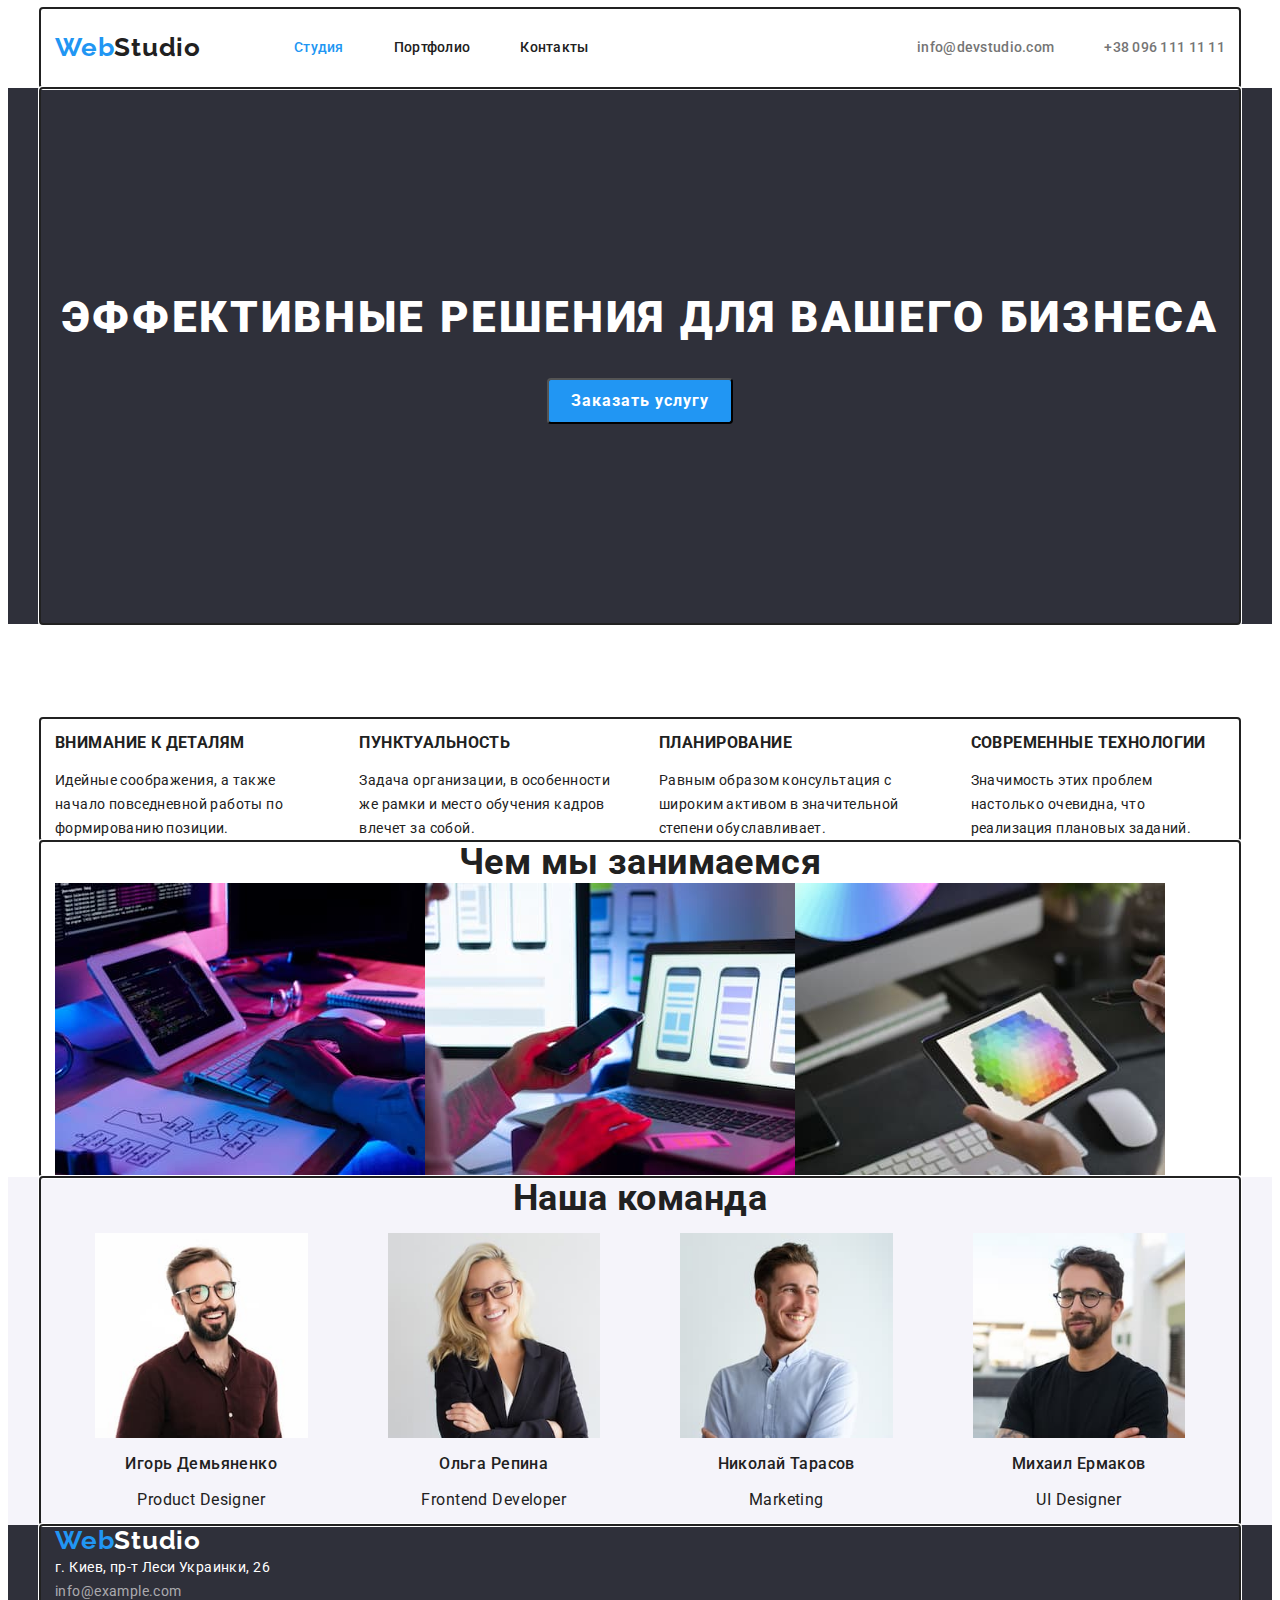
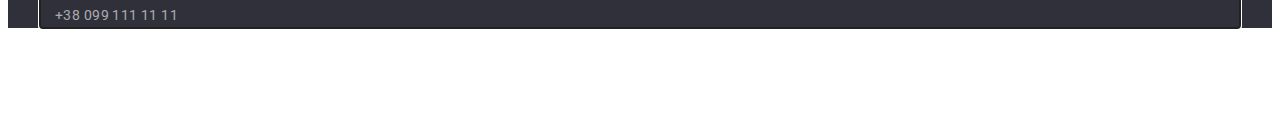
<file: index.html>
<!DOCTYPE html>
<html lang="ru">
  <head>
    <meta charset="UTF-8" />
    <meta http-equiv="X-UA-Compatible" content="IE=edge" />
    <meta name="viewport" content="width=device-width, initial-scale=1.0" />
    <title>Document</title>
    <link
      rel="stylesheet"
      href="https://cdnjs.cloudflare.com/ajax/libs/modern-normalize/1.1.0/modern-normalize.min.css"
      integrity="sha512-wpPYUAdjBVSE4KJnH1VR1HeZfpl1ub8YT/NKx4PuQ5NmX2tKuGu6U/JRp5y+Y8XG2tV+wKQpNHVUX03MfMFn9Q=="
      crossorigin="anonymous"
      referrerpolicy="no-referrer"
    />
    <link rel="stylesheet" href="./css/styles.css" />
    <link rel="preconnect" href="https://fonts.googleapis.com" />
    <link rel="preconnect" href="https://fonts.gstatic.com" crossorigin />
    <link
      href="https://fonts.googleapis.com/css2?family=Raleway:wght@700&family=Roboto:wght@400;500;700;900&display=swap"
      rel="stylesheet"
    />
  </head>
  <body>
    <header>
      <div class="container">
        <!--Робимо верхню рамку-->
        <nav class="nav">
          <a class="logo" href="./index.html" rel="noopener nofollow noreferrer"
            >Web<span class="logo-span">Studio</span></a
          >
          <ul class="nav-list ul">
            <li class="li">
              <a class="navigation-header current" href="./index.html"
                >Студия</a
              >
            </li>
            <li class="li">
              <a class="navigation-header" href="./portfolio.html">Портфолио</a>
            </li>
            <li class="li">
              <a class="navigation-header" href="#">Контакты</a>
            </li>
          </ul>
          <ul class="contacts-list ul">
            <li class="li">
              <a class="navigation-contacts" href="mailto:info@devstudio.com"
                >info@devstudio.com</a
              >
            </li>
            <li class="li">
              <a class="navigation-contacts" href="tel:+380961111111"
                >+38 096 111 11 11</a
              >
            </li>
          </ul>
        </nav>
      </div>
    </header>

    <!-- Hero  -->

    <main>
      <section class="hero grey">
        <div class="container">
          <h1 class="hero-header">Эффективные решения для вашего бизнеса</h1>
          <button type="button" class="button primary">Заказать услугу</button>
        </div>
      </section>

      <!-- Описание преимуществ -->
      <section class="advantage">
        <div class="container">
          <h2 hidden>Преимущества</h2>
          <ul class="advant-list ul">
            <li class="li">
              <h3 class="advant-title">ВНИМАНИЕ К ДЕТАЛЯМ</h3>
              <p class="advant-text">
                Идейные соображения, а также начало повседневной работы по
                формированию позиции.
              </p>
            </li>
            <li class="li">
              <h3 class="advant-title">ПУНКТУАЛЬНОСТЬ</h3>
              <p class="advant-text">
                Задача организации, в особенности же рамки и место обучения
                кадров влечет за собой.
              </p>
            </li>
            <li class="li">
              <h3 class="advant-title">ПЛАНИРОВАНИЕ</h3>
              <p class="advant-text">
                Равным образом консультация с широким активом в значительной
                степени обуславливает.
              </p>
            </li>
            <li class="li">
              <h3 class="advant-title">СОВРЕМЕННЫЕ ТЕХНОЛОГИИ</h3>
              <p class="advant-text">
                Значимость этих проблем настолько очевидна, что реализация
                плановых заданий.
              </p>
            </li>
          </ul>
        </div>
      </section>

      <!-- Чем занимаемся -->
      <section class="work">
        <div class="container">
          <h2 class="work-head">Чем мы занимаемся</h2>
          <ul class="work-list ul">
            <li class="work-pic li">
              <img
                src="./images/Coders1.jpg"
                alt="Мы занимаемся кодингом"
                width="370"
                height="294"
              />
            </li>
            <li class="work-pic li">
              <img
                src="./images/Phones2.jpg"
                alt="Мы занимаемся настройкой телефонов"
                width="370"
                height="294"
              />
            </li>
            <li class="work-pic li">
              <img
                src="./images/Raduga3.jpg"
                alt="Мы делаем радугу"
                width="370"
                height="294"
              />
            </li>
          </ul>
        </div>
      </section>

      <!--  Команда-->
      <section class="team">
        <div class="container">
          <h2 class="team-header">Наша команда</h2>
          <ul class="team-list ul">
            <li class="li">
              <figure class="team-pic">
                <img
                  src="./images/Igor2.jpg"
                  alt="Фотография Игоря Демьяненко"
                  width="270"
                  height="260"
                />
                <figcaption>
                  <h3 class="team-title">Игорь Демьяненко</h3>
                  <p lang="en" class="team-par">Product Designer</p>
                </figcaption>
              </figure>
            </li>
            <li class="li">
              <figure class="team-pic">
                <img
                  src="./images/Olga2.jpg"
                  alt="Фотография Ольги Репиной"
                  width="270"
                  height="260"
                />
                <figcaption>
                  <h3 class="team-title">Ольга Репина</h3>
                  <p lang="en" class="team-par">Frontend Developer</p>
                </figcaption>
              </figure>
            </li>
            <li class="li">
              <figure class="team-pic">
                <img
                  src="./images/Nikolay2.jpg"
                  alt="Фотография Николая Тарасова"
                  width="270"
                  height="260"
                />
                <figcaption>
                  <h3 class="team-title">Николай Тарасов</h3>
                  <p lang="en" class="team-par">Marketing</p>
                </figcaption>
              </figure>
            </li>
            <li class="li">
              <figure class="team-pic">
                <img
                  src="./images/Michail2.jpg"
                  alt="Фотография Михаила Ермакова"
                  width="270"
                  height="260"
                />
                <figcaption>
                  <h3 class="team-title">Михаил Ермаков</h3>
                  <p lang="en" class="team-par">UI Designer</p>
                </figcaption>
              </figure>
            </li>
          </ul>
        </div>
      </section>
    </main>

    <!-- Футтер -->

    <footer class="footer grey">
      <div class="container">
        <a class="logo" href="./index.html"
          >Web<span class="logo-footer">Studio</span></a
        >
        <address class="address">
          <ul class="ul">
            <li class="address-phisic li">г. Киев, пр-т Леси Украинки, 26</li>
            <li class="address-digit li">
              <a class="navigation-address" href="mailto:info@example.com"
                >info@example.com</a
              >
            </li>
            <li class="address-digit li">
              <a class="navigation-address" href="tel:+380991111111"
                >+38 099 111 11 11</a
              >
            </li>
          </ul>
        </address>
      </div>
    </footer>
  </body>
</html>
</file>
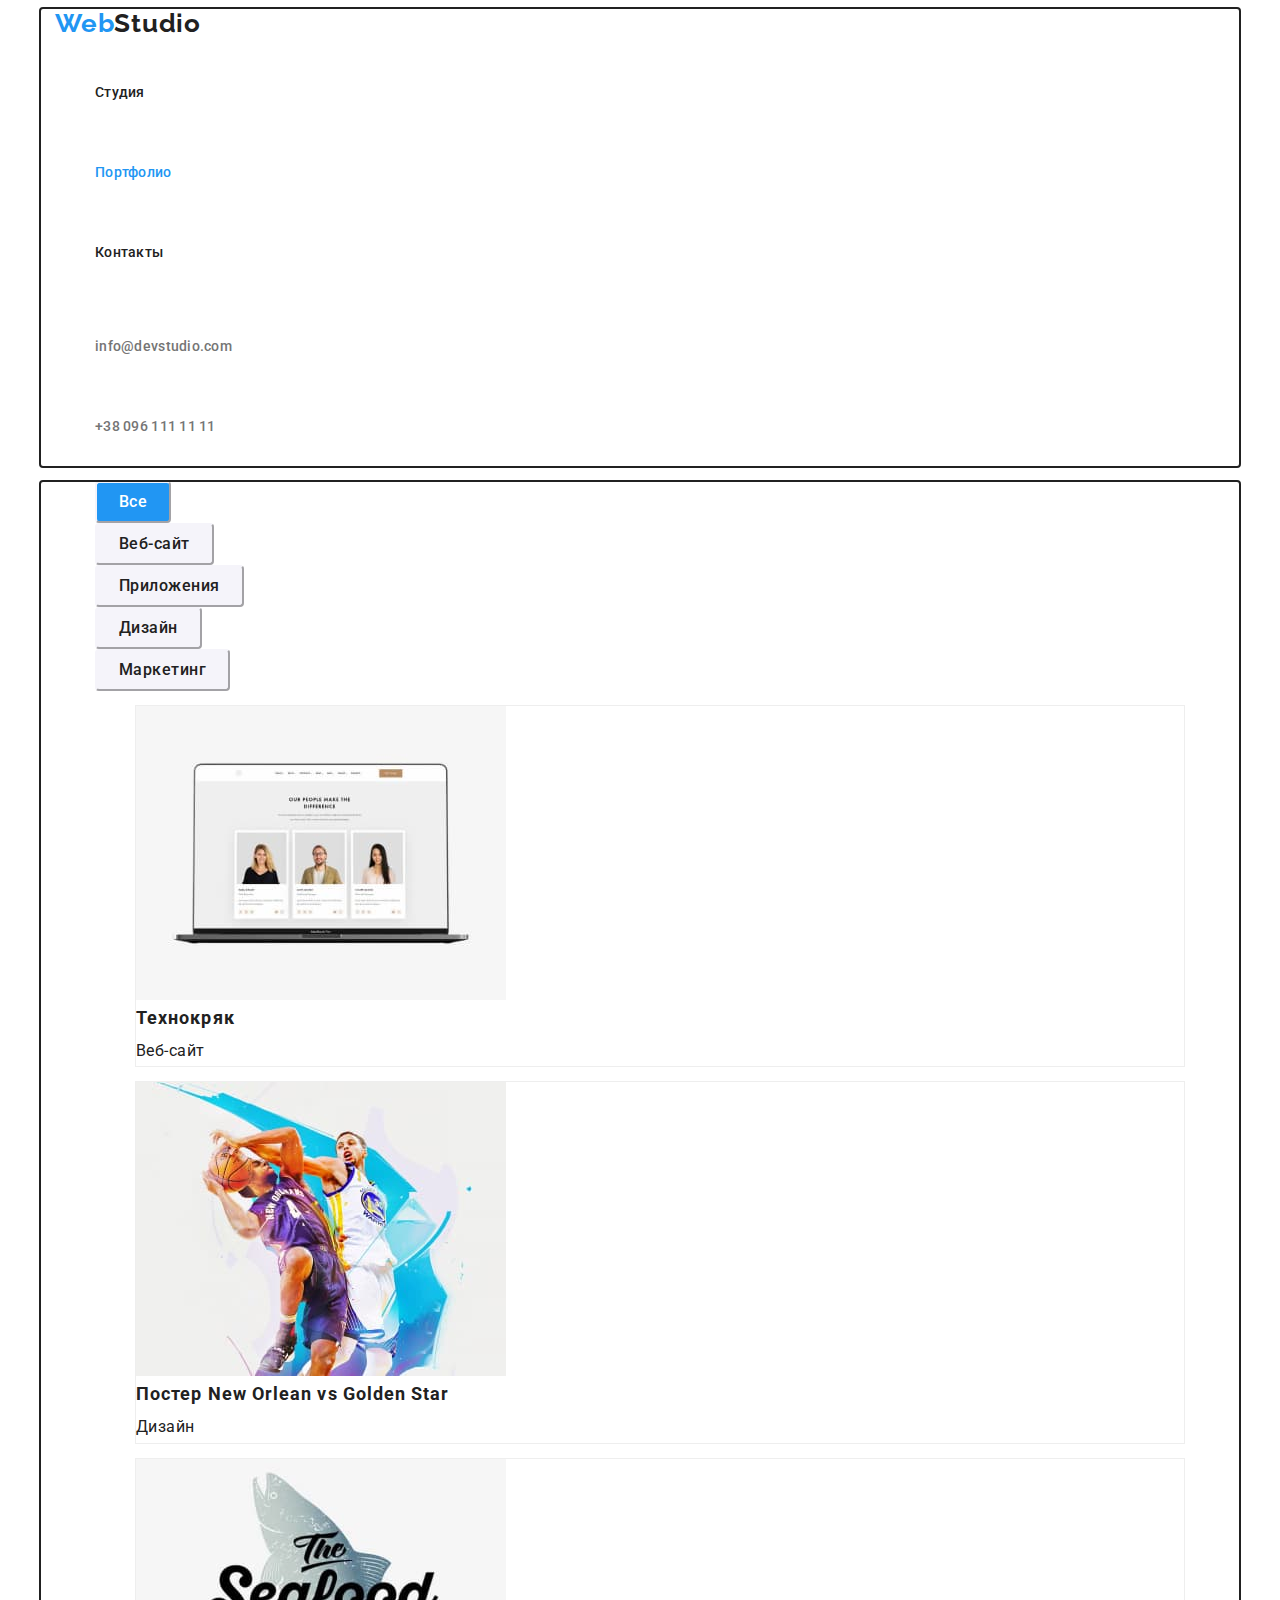
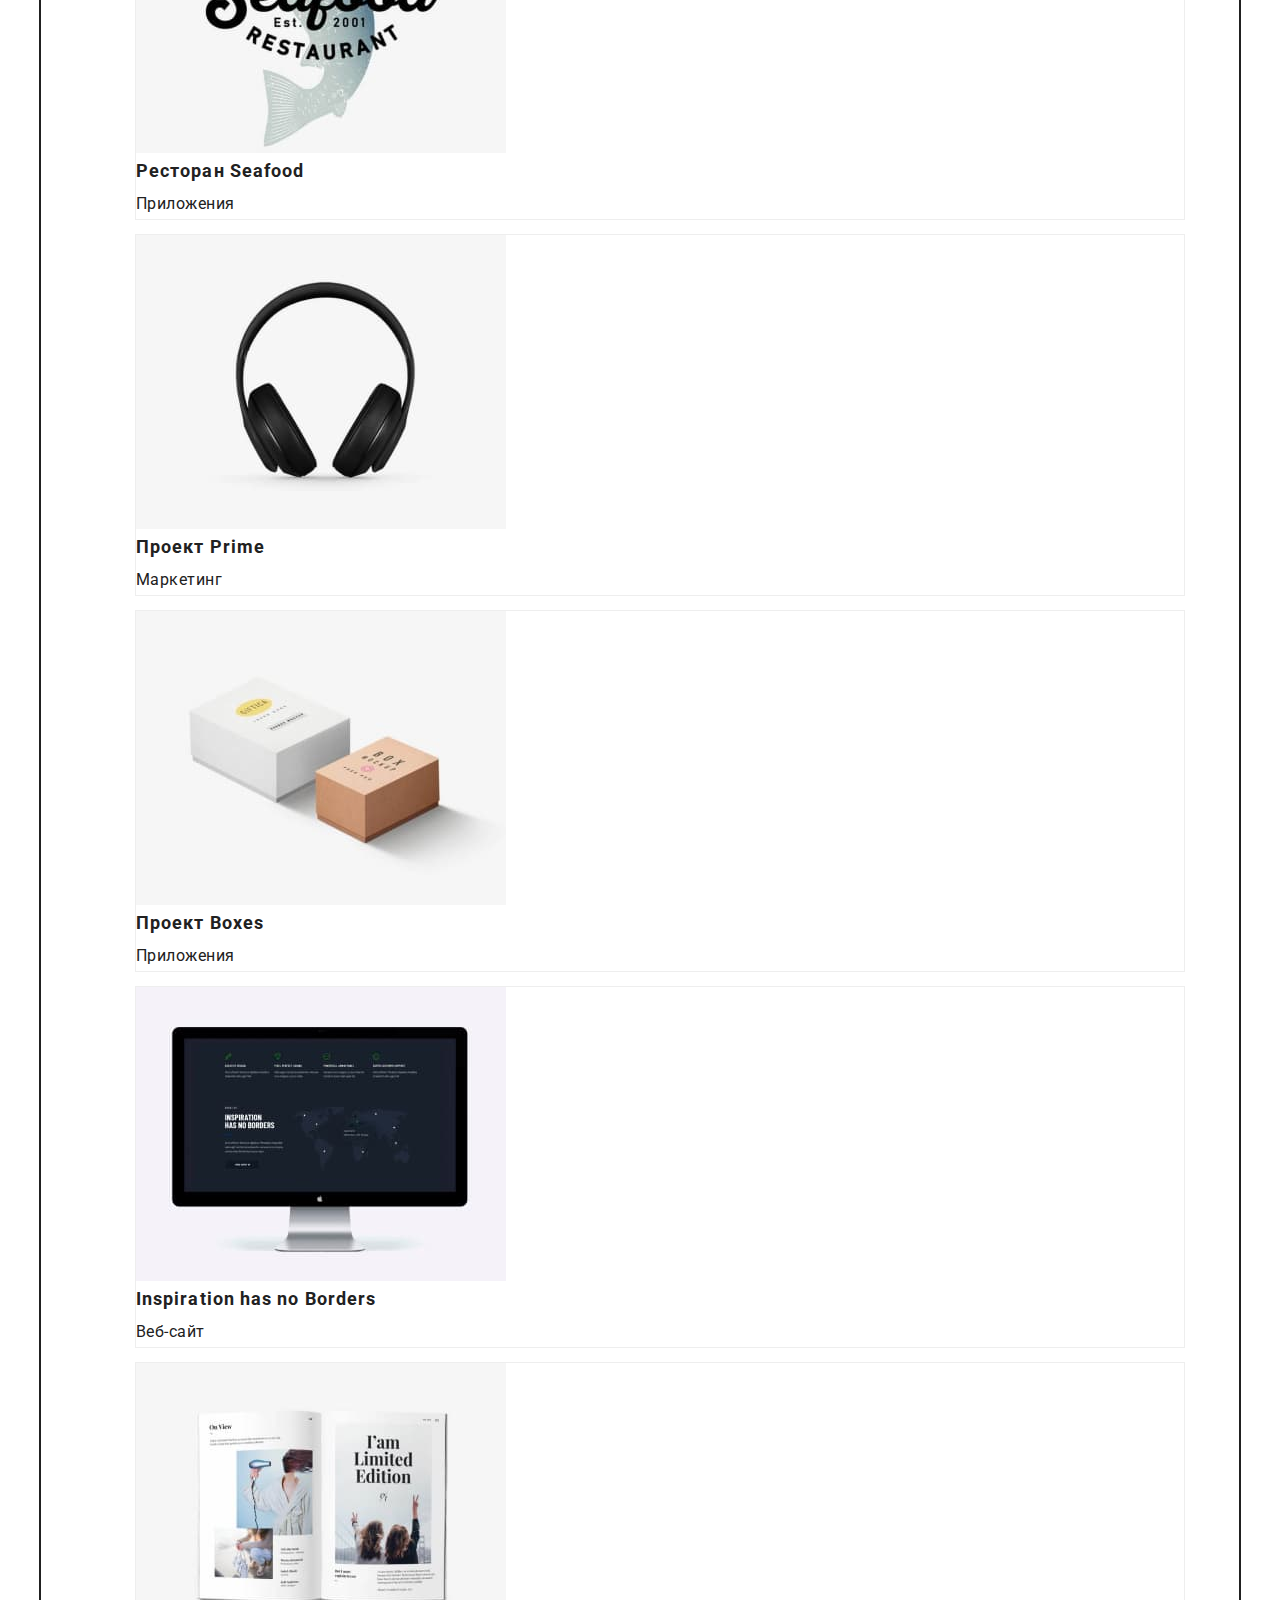
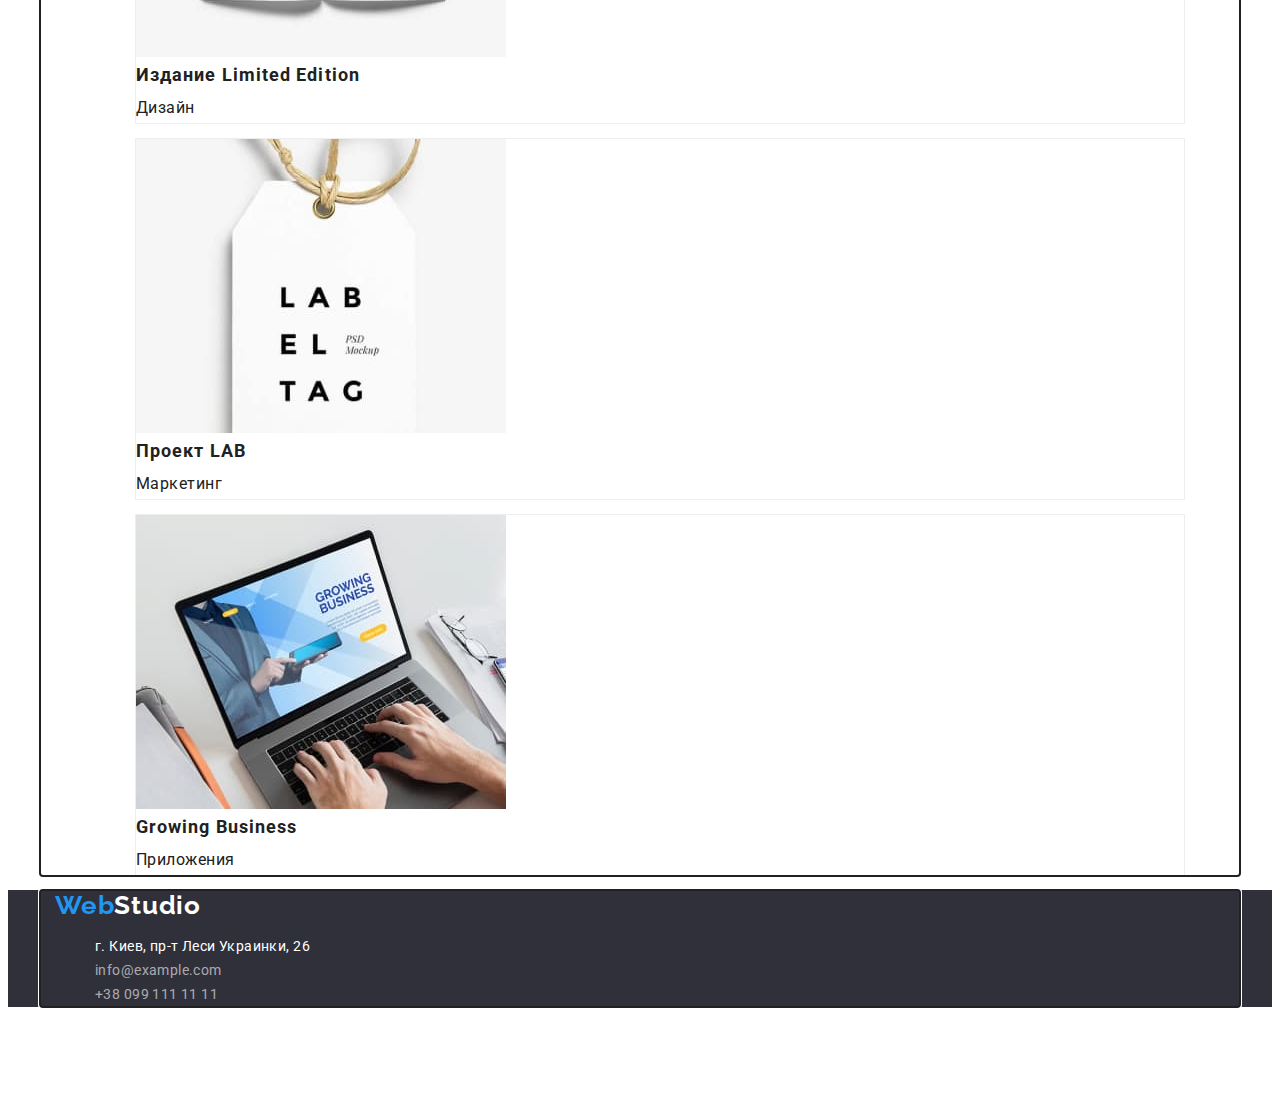
<file: portfolio.html>
<!DOCTYPE html>
<html lang="ru">
  <head>
    <meta charset="UTF-8" />
    <meta http-equiv="X-UA-Compatible" content="IE=edge" />
    <meta name="viewport" content="width=device-width, initial-scale=1.0" />
    <title>Document</title>
    <link
      rel="stylesheet"
      href="https://cdnjs.cloudflare.com/ajax/libs/modern-normalize/1.1.0/modern-normalize.min.css"
      integrity="sha512-wpPYUAdjBVSE4KJnH1VR1HeZfpl1ub8YT/NKx4PuQ5NmX2tKuGu6U/JRp5y+Y8XG2tV+wKQpNHVUX03MfMFn9Q=="
      crossorigin="anonymous"
      referrerpolicy="no-referrer"
    />
    <link rel="stylesheet" href="./css/styles.css" />
    <link rel="preconnect" href="https://fonts.googleapis.com" />
    <link rel="preconnect" href="https://fonts.gstatic.com" crossorigin />
    <link
      href="https://fonts.googleapis.com/css2?family=Raleway:wght@700&family=Roboto:wght@400;500;700;900&display=swap"
      rel="stylesheet"
    />
  </head>
  <body>
    <header>
      <!--Робимо верхню рамку-->
      <div class="container navigation">
        <nav class="navigation">
          <a class="logo" href="./index.html" rel="noopener nofollow noreferrer"
            >Web<span class="logo-span">Studio</span></a
          >
          <ul class="navigation">
            <li class="li">
              <a class="navigation-header li" href="./index.html">Студия</a>
            </li>
            <li class="li">
              <a class="navigation-header current" href="./portfolio.html"
                >Портфолио</a
              >
            </li>
            <li class="li">
              <a class="navigation-header" href="#">Контакты</a>
            </li>
          </ul>
        </nav>
        <div class="contacts navigation">
          <ul class="navigation">
            <li class="li">
              <a class="navigation-contacts" href="mailto:info@devstudio.com"
                >info@devstudio.com</a
              >
            </li>
            <li class="li">
              <a class="navigation-contacts" href="tel:+380961111111"
                >+38 096 111 11 11</a
              >
            </li>
          </ul>
        </div>
      </div>
    </header>

    <!-- Кнопки -->

    <main>
      <section class="container">
        <h1 hidden>Main</h1>
        <ul>
          <li class="li">
            <button type="button" class="button secondary current">Все</button>
          </li>
          <li class="li">
            <button type="button" class="button secondary">Веб-сайт</button>
          </li>
          <li class="li">
            <button type="button" class="button secondary">Приложения</button>
          </li>
          <li class="li">
            <button type="button" class="button secondary">Дизайн</button>
          </li>
          <li class="li">
            <button type="button" class="button secondary">Маркетинг</button>
          </li>
        </ul>
        <!-- Portfolio -->
        <ul class="portfolio">
          <li class="li">
            <figure class="portfolio-figure">
              <img
                class="portfolio-image"
                src="./images/portfolio/img.jpg"
                alt="Технокряк"
                width="370"
                height="294"
              />
              <figcaption>
                <h2 class="portfolio-head">Технокряк</h2>
                <p class="portfolio-class">Веб-сайт</p>
              </figcaption>
            </figure>
          </li>
          <li class="li">
            <figure class="portfolio-figure">
              <img
                class="portfolio-image"
                src="./images/portfolio/img-1.jpg"
                alt="Постер New Orlean vs Golden Star"
                width="370"
                height="294"
              />
              <figcaption>
                <h2 class="portfolio-head">Постер New Orlean vs Golden Star</h2>
                <p class="portfolio-class">Дизайн</p>
              </figcaption>
            </figure>
          </li>
          <li class="li">
            <figure class="portfolio-figure">
              <img
                class="portfolio-image"
                src="./images/portfolio/img-2.jpg"
                alt="Ресторан Seafood"
                width="370"
                height="294"
              />
              <figcaption>
                <h2 class="portfolio-head">Ресторан Seafood</h2>
                <p class="portfolio-class">Приложения</p>
              </figcaption>
            </figure>
          </li>
          <li class="li">
            <figure class="portfolio-figure">
              <img
                class="portfolio-image"
                src="./images/portfolio/img-3.jpg"
                alt="Проект Prime"
                width="370"
                height="294"
              />
              <figcaption>
                <h2 class="portfolio-head">Проект Prime</h2>
                <p class="portfolio-class">Маркетинг</p>
              </figcaption>
            </figure>
          </li>
          <li class="li">
            <figure class="portfolio-figure">
              <img
                class="portfolio-image"
                src="./images/portfolio/img-4.jpg"
                alt="Проект Boxes"
                width="370"
                height="294"
              />
              <figcaption>
                <h2 lang="en" class="portfolio-head">Проект Boxes</h2>
                <p class="portfolio-class">Приложения</p>
              </figcaption>
            </figure>
          </li>
          <li class="li">
            <figure class="portfolio-figure">
              <img
                class="portfolio-image"
                lang="en"
                src="./images/portfolio/img-5.jpg"
                alt="Inspiration has no Borders"
                width="370"
                height="294"
              />
              <figcaption>
                <h2 class="portfolio-head">Inspiration has no Borders</h2>
                <p class="portfolio-class">Веб-сайт</p>
              </figcaption>
            </figure>
          </li>
          <li class="li">
            <figure class="portfolio-figure">
              <img
                class="portfolio-image"
                src="./images/portfolio/img-6.jpg"
                alt="Издание Limited Edition"
                width="370"
                height="294"
              />
              <figcaption>
                <h2 class="portfolio-head">Издание Limited Edition</h2>
                <p class="portfolio-class">Дизайн</p>
              </figcaption>
            </figure>
          </li>
          <li class="li">
            <figure class="portfolio-figure">
              <img
                class="portfolio-image"
                src="./images/portfolio/img-7.jpg"
                alt="Проект LAB"
                width="370"
                height="294"
              />
              <figcaption>
                <h2 class="portfolio-head">Проект LAB</h2>
                <p class="portfolio-class">Маркетинг</p>
              </figcaption>
            </figure>
          </li>
          <li class="li">
            <figure class="portfolio-figure">
              <img
                class="portfolio-image"
                lang="en"
                src="./images/portfolio/img-8.jpg"
                alt="Growing Business"
                width="370"
                height="294"
              />
              <figcaption>
                <h2 class="portfolio-head">Growing Business</h2>
                <p class="portfolio-class">Приложения</p>
              </figcaption>
            </figure>
          </li>
        </ul>
      </section>
    </main>

    <footer class="footer grey">
      <div class="container">
        <a class="logo" href="./index.html"
          >Web<span class="logo-footer">Studio</span></a
        >
        <address class="address">
          <ul>
            <li class="address-phisic li">г. Киев, пр-т Леси Украинки, 26</li>
            <li class="address-digit li">
              <a class="navigation-address" href="mailto:info@example.com"
                >info@example.com</a
              >
            </li>
            <li class="address-digit li">
              <a class="navigation-address" href="tel:+380991111111"
                >+38 099 111 11 11</a
              >
            </li>
          </ul>
        </address>
      </div>
    </footer>
  </body>
</html>
</file>
<file: css/styles.css>
/* main */
:root{
    --color-text-main: #212121;
    --color-text-secondary: #757575;
    --color-button-prima:#FFFFFF;
    --color-button-second:#2196F3;
    --color-botton-hover: #188CE8;
    --color-bg-hero: #2F303A;
    --color-bg-secondary:#F5F4FA;
    --color-border:#EEEEEE
}
*,
*::before,
*::after{box-sizing: border-box;}
body {
    font-family: 'Roboto', sans-serif;
    font-size: 14px;
    letter-spacing: 0.03em;
    color: var(--color-text-main);
}
h1,h2,h2,h4,p{
    margin: 0;
}
img{display: block;
max-width: 100%;
height:auto;
} 
.container{width: 1200px;
padding-left: 15px;
padding-right: 15px;
margin-left: auto;
margin-right: auto;
outline: auto;}
.li {
    list-style: none;
    margin: 0;
    padding: 0;
}
/* Верхня рамка */

.navigation-header {
    text-decoration: none;
    color: var(--color-text-main);
    font-weight: 500;
    line-height: 1.14;
    letter-spacing: 0.02em;}
    
.current {
    color: var(--color-button-second)
}
.ul{margin: 0;
padding: 0;
}
/* logo */
.logo {
    display: inline-block;

    text-decoration: none;
    color: var(--color-button-second);
    font-family: 'Raleway', sans-serif;
    font-style: normal;
    font-weight: 700;
    font-size: 26px;
    line-height: 1.2;
    letter-spacing: 0.03em;
   

}
.logo .logo-span{color: var(--color-text-main);}
.logo-footer{color: var(--color-button-prima);}

/* Navigation */
.nav{display: flex;
align-items: center;}

.nav-list{display: flex;
margin-left: 93px;}
.nav-list .li + .li {margin-left: 50px;
}


.navigation-contacts{
    color: var(--color-text-secondary);
    text-decoration: none;
    font-weight: 500;
    line-height: 1.14;
    letter-spacing: 0.02em;
}

/* Contacts */
.contacts-list{display: flex;
    margin-left: auto;
}
.contacts-list .li + .li{margin-left: 50px;
}

.navigation-header, 
.navigation-contacts{
    display: block;
    
    padding-top: 32px;
    padding-bottom: 32px;}

.navigation-header:hover,
.navigation-header:focus,
.navigation-contacts:hover,
.navigation-contacts:focus,
.navigation-address:hover,
.navigation-address:focus {

    color: var(--color-button-second);
    filter: drop-shadow(rgba(0, 0, 0, 0.25));
}

/* Hero */
.hero{
text-align: center;
align-items: center;

}
.hero-header {
    color: var(--color-button-prima);
    font-weight: 900;
    font-size: 44px;
    line-height: 1.36;
    letter-spacing: 0.06em;
    text-transform: uppercase;
    padding-top: 200px;
    padding-bottom: 30px;
}
.grey {
    background-color: var(--color-bg-hero);
    margin-bottom: 94px;
}

/* buttons */
.button{
    display: inline-block;
    padding: 6px 22px;
    font-size: 16px;
    border-radius: 4px;
    cursor: pointer;
     
}

.button.primary{
    background-color:var(--color-button-second);
    color: var(--color-button-prima);
    align-items: center;
    font-family: inherit;
    font-weight: 700;
    line-height: 1.88;
    letter-spacing: 0.06em;
    margin: auto;
    margin-bottom: 200px;
}

.button.primary:hover,
.button.primary:focus{background-color: var(--color-botton-hover);}
.button.secondary {
    
    background-color: var(--color-bg-secondary);
    color: var(--color-text-main);
    filter: drop-shadow(rgba(0, 0, 0, 0.25));
    border-color: var(--color-bg-secondary);
    font-family: inherit;
    font-weight: 500;
    line-height: 1.63;
    letter-spacing: 0.03em;
}

.button.secondary:hover,
.button.secondary:focus{
    background-color: var(--color-button-second);
    color: var(--color-button-prima);
    filter: drop-shadow(rgba(0, 0, 0, 0.25));
}

.button.secondary.current {
    background-color: var(--color-button-second);
        color: var(--color-button-prima);
        filter: drop-shadow(rgba(0, 0, 0, 0.25));
    }

/* Описание преимуществ */
.advant-list, .work-list, .team-list{
    display: flex;
}

.advant-list .li+.li {
    margin-left: 30px;
}


.advant-title.work.team-header.team-title{color:var(--color-text-main);
letter-spacing: 0.03em;}
.advant-text.team-par.portfolio-class {
    color: var(--color-text-secondary);
    text-shadow: gba(0, 0, 0, 0.25);
    letter-spacing: 0.03em;
}

.advant-title{font-weight: 700;
    line-height: 1.14;
    text-transform: uppercase;}

.advant-text{font-weight: 400;
    line-height: 1.71;
   }

/* Чем занимаемся */
.work-head,
.team-header{font-weight: 700;
    font-size: 36px;
    line-height: 1.17;
    text-align: center;
    }

/* Команда */
.team{background-color: var(--color-bg-secondary);}
.team-title{font-weight: 500;
    font-size: 16px;
    line-height: 1.19;
    text-align: center;
    }
.team-par{font-weight: 400;
    font-size: 16px;
    line-height: 1.36;
    text-align: center;
    }



/* Футтер */

.address{font-weight: 400;
    font-style: normal;
    line-height: 1.71;
    letter-spacing: 0.03em;
}
.address-phisic{color: rgba(255, 255, 255, 1);
  }

.navigation-address {
    color: rgba(255, 255, 255, 0.6);
    font-family: inherit;
    line-height: 1.71;
    text-decoration: none;}



/* portfolio */
.portfolio-figure{border:1px solid var(--color-border); 
}
.portfolio-head{letter-spacing:0.06em;
    font-weight: 700;
    font-size: 18px;
    line-height: 2;} 
.portfolio-class{font-weight: 400;
    font-size: 16px;
    line-height: 1.88;
    letter-spacing: 0.03em;}
</file>
